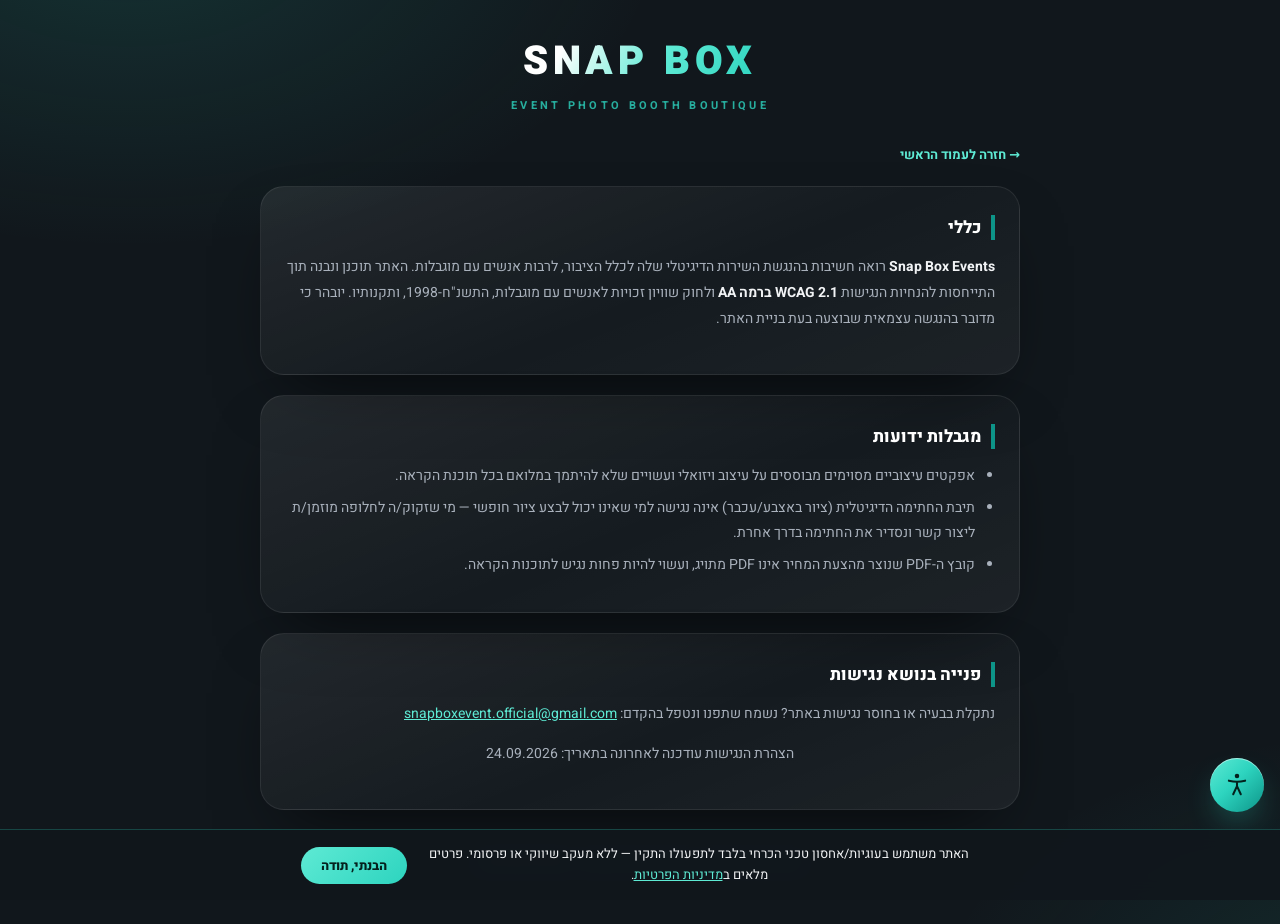
<file: accessibility.html>
<!DOCTYPE html>
<html lang="he" dir="rtl">
<head>
<meta charset="UTF-8">
<meta name="viewport" content="width=device-width, initial-scale=1.0, viewport-fit=cover">
<title>הצהרת נגישות | Snap Box</title>
<meta name="description" content="הצהרת הנגישות של אתר Snap Box Events.">
<link rel="icon" href="data:image/svg+xml,%3Csvg xmlns='http://www.w3.org/2000/svg' viewBox='0 0 100 100'%3E%3Crect width='100' height='100' rx='22' fill='%23070809'/%3E%3Ccircle cx='50' cy='50' r='24' fill='none' stroke='%232DD4BF' stroke-width='8'/%3E%3C/svg%3E">
<link href="https://fonts.googleapis.com/css2?family=Heebo:wght@400;500;700;800;900&display=swap" rel="stylesheet">
<link rel="stylesheet" href="legal.css">
</head>
<body>
<div class="wrap">
  <a class="brand" href="index.html"><h1>Snap Box</h1></a>
  <p class="sub">Event Photo Booth Boutique</p>
  <a class="back" href="index.html">→ חזרה לעמוד הראשי</a>

  <div class="card">
    <h2>כללי</h2>
    <p><strong>Snap Box Events</strong> רואה חשיבות בהנגשת השירות הדיגיטלי שלה לכלל הציבור, לרבות אנשים עם מוגבלות. האתר תוכנן ונבנה תוך התייחסות להנחיות הנגישות <strong>WCAG 2.1 ברמה AA</strong> ולחוק שוויון זכויות לאנשים עם מוגבלות, התשנ"ח-1998, ותקנותיו. יובהר כי מדובר בהנגשה עצמאית שבוצעה בעת בניית האתר.</p>
  </div>


  <div class="card">
    <h2>מגבלות ידועות</h2>
    <ul>
      <li>אפקטים עיצוביים מסוימים מבוססים על עיצוב ויזואלי ועשויים שלא להיתמך במלואם בכל תוכנת הקראה.</li>
      <li>תיבת החתימה הדיגיטלית (ציור באצבע/עכבר) אינה נגישה למי שאינו יכול לבצע ציור חופשי — מי שזקוק/ה לחלופה מוזמן/ת ליצור קשר ונסדיר את החתימה בדרך אחרת.</li>
      <li>קובץ ה-PDF שנוצר מהצעת המחיר אינו PDF מתויג, ועשוי להיות פחות נגיש לתוכנות הקראה.</li>
    </ul>
  </div>

  <div class="card">
    <h2>פנייה בנושא נגישות</h2>
    <p>נתקלת בבעיה או בחוסר נגישות באתר? נשמח שתפנו ונטפל בהקדם: <a href="mailto:snapboxevent.official@gmail.com">snapboxevent.official@gmail.com</a></p>
    <p class="updated">הצהרת הנגישות עודכנה לאחרונה בתאריך: 24.09.2026</p>
  </div>

  <footer>
    <a href="terms.html">תקנון ותנאי שימוש</a> · <a href="privacy.html">מדיניות פרטיות ועוגיות</a> · <a href="index.html">Snap Box Events</a>
  </footer>
</div>
<script>
  // אם הגענו לכאן מהצעת מחיר של לקוח (יש ?q= בכתובת) — "חזרה" תחזיר בדיוק לאותה הצעה,
  // ולא לעמוד הראשי (שאחרי הוספת שער הכניסה למנהל, יבקש כעת התחברות עם גוגל).
  (function(){
    var q = new URLSearchParams(location.search).get('q');
    if (!q) return;
    var url = 'index.html?q=' + encodeURIComponent(q);
    document.querySelectorAll('a.back, a.brand').forEach(function(a){ a.href = url; });
    var back = document.querySelector('a.back');
    if (back) back.textContent = '→ חזרה להצעת המחיר שלך';
  })();
</script>
<script src="cookie-consent.js"></script>
<script src="a11y.js"></script>
</body>
</html>
</file>
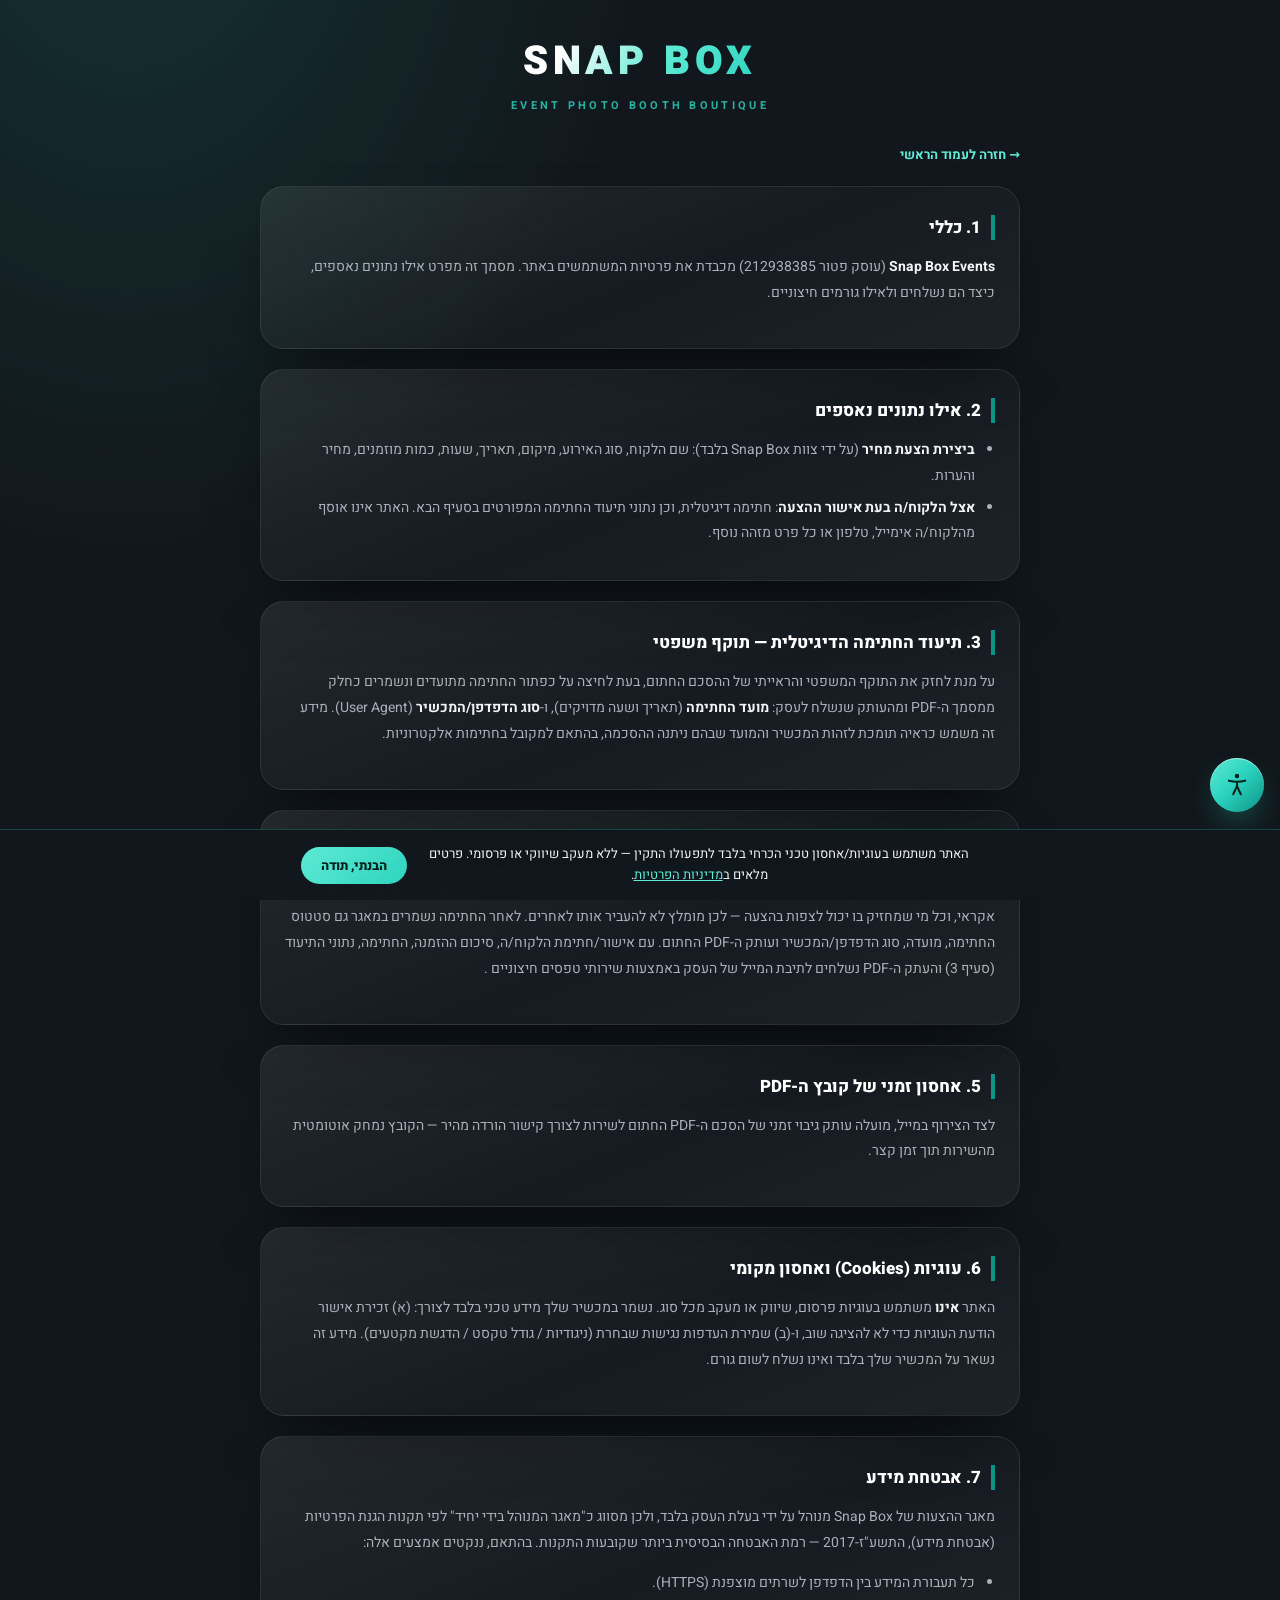
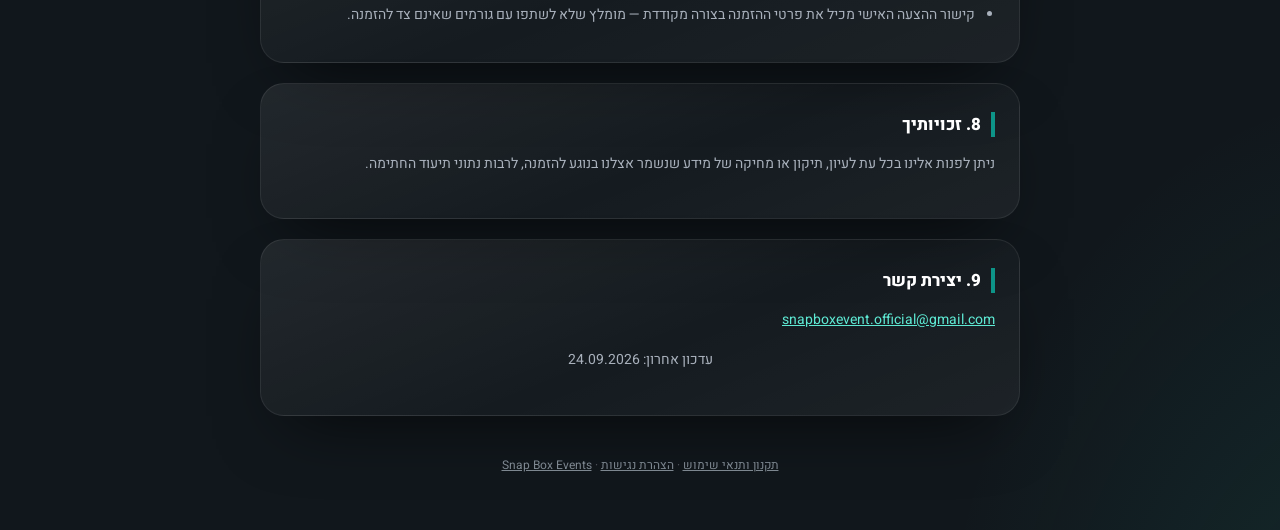
<file: privacy.html>
<!DOCTYPE html>
<html lang="he" dir="rtl">
<head>
<meta charset="UTF-8">
<meta name="viewport" content="width=device-width, initial-scale=1.0, viewport-fit=cover">
<title>מדיניות פרטיות ועוגיות | Snap Box</title>
<meta name="description" content="מדיניות הפרטיות והעוגיות של Snap Box Events — אילו נתונים נאספים וכיצד הם מטופלים.">
<link rel="icon" href="data:image/svg+xml,%3Csvg xmlns='http://www.w3.org/2000/svg' viewBox='0 0 100 100'%3E%3Crect width='100' height='100' rx='22' fill='%23070809'/%3E%3Ccircle cx='50' cy='50' r='24' fill='none' stroke='%232DD4BF' stroke-width='8'/%3E%3C/svg%3E">
<link href="https://fonts.googleapis.com/css2?family=Heebo:wght@400;500;700;800;900&display=swap" rel="stylesheet">
<link rel="stylesheet" href="legal.css">
</head>
<body>
<div class="wrap">
  <a class="brand" href="index.html"><h1>Snap Box</h1></a>
  <p class="sub">Event Photo Booth Boutique</p>
  <a class="back" href="index.html">→ חזרה לעמוד הראשי</a>

  <div class="card">
    <h2>1. כללי</h2>
    <p><strong>Snap Box Events</strong> (עוסק פטור 212938385) מכבדת את פרטיות המשתמשים באתר. מסמך זה מפרט אילו נתונים נאספים, כיצד הם נשלחים ולאילו גורמים חיצוניים.</p>
  </div>

  <div class="card">
    <h2>2. אילו נתונים נאספים</h2>
    <ul>
      <li><strong>ביצירת הצעת מחיר</strong> (על ידי צוות Snap Box בלבד): שם הלקוח, סוג האירוע, מיקום, תאריך, שעות, כמות מוזמנים, מחיר והערות.</li>
      <li><strong>אצל הלקוח/ה בעת אישור ההצעה</strong>: חתימה דיגיטלית, וכן נתוני תיעוד החתימה המפורטים בסעיף הבא. האתר אינו אוסף מהלקוח/ה אימייל, טלפון או כל פרט מזהה נוסף.</li>
    </ul>
  </div>

  <div class="card">
    <h2>3. תיעוד החתימה הדיגיטלית — תוקף משפטי</h2>
    <p>על מנת לחזק את התוקף המשפטי והראייתי של ההסכם החתום, בעת לחיצה על כפתור החתימה מתועדים ונשמרים כחלק ממסמך ה-PDF ומהעותק שנשלח לעסק: <strong>מועד החתימה</strong> (תאריך ושעה מדויקים), ו-<strong>סוג הדפדפן/המכשיר</strong> (User Agent). מידע זה משמש כראיה תומכת לזהות המכשיר והמועד שבהם ניתנה ההסכמה, בהתאם למקובל בחתימות אלקטרוניות.</p>
  </div>

  <div class="card">
    <h2>4. כיצד המידע מועבר</h2>
    <p>פרטי ההצעה נשמרים במאגר נתונים מאובטח בענן, כדי שהקישור האישי שנשלח אליכם יוכל להציג אותם. הקישור כולל מזהה אקראי, וכל מי שמחזיק בו יכול לצפות בהצעה — לכן מומלץ לא להעביר אותו לאחרים. לאחר החתימה נשמרים במאגר גם סטטוס החתימה, מועדה, סוג הדפדפן/המכשיר ועותק ה-PDF החתום. עם אישור/חתימת הלקוח/ה, סיכום ההזמנה, החתימה, נתוני התיעוד (סעיף 3) והעתק ה-PDF נשלחים לתיבת המייל של העסק באמצעות שירותי טפסים חיצוניים .</p>
  </div>


  <div class="card">
    <h2>5. אחסון זמני של קובץ ה-PDF</h2>
    <p>לצד הצירוף במייל, מועלה עותק גיבוי זמני של הסכם ה-PDF החתום לשירות לצורך קישור הורדה מהיר — הקובץ נמחק אוטומטית מהשירות תוך זמן קצר.</p>
  </div>


  <div class="card">
    <h2>6. עוגיות (Cookies) ואחסון מקומי</h2>
    <p>האתר <strong>אינו</strong> משתמש בעוגיות פרסום, שיווק או מעקב מכל סוג. נשמר במכשיר שלך מידע טכני בלבד לצורך: (א) זכירת אישור הודעת העוגיות כדי לא להציגה שוב, ו-(ב) שמירת העדפות נגישות שבחרת (ניגודיות / גודל טקסט / הדגשת מקטעים). מידע זה נשאר על המכשיר שלך בלבד ואינו נשלח לשום גורם.</p>
  </div>

  <div class="card">
    <h2>7. אבטחת מידע</h2>
    <p>מאגר ההצעות של Snap Box מנוהל על ידי בעלת העסק בלבד, ולכן מסווג כ"מאגר המנוהל בידי יחיד" לפי תקנות הגנת הפרטיות (אבטחת מידע), התשע"ז-2017 — רמת האבטחה הבסיסית ביותר שקובעות התקנות. בהתאם, ננקטים אמצעים אלה:</p>
    <ul>
      <li>כל תעבורת המידע בין הדפדפן לשרתים מוצפנת (HTTPS).</li>
      <li>קישור ההצעה האישי מכיל את פרטי ההזמנה בצורה מקודדת — מומלץ שלא לשתפו עם גורמים שאינם צד להזמנה.</li>
    </ul>
  </div>

  <div class="card">
    <h2>8. זכויותיך</h2>
    <p>ניתן לפנות אלינו בכל עת לעיון, תיקון או מחיקה של מידע שנשמר אצלנו בנוגע להזמנה, לרבות נתוני תיעוד החתימה.</p>
  </div>

  <div class="card">
    <h2>9. יצירת קשר</h2>
    <p><a href="mailto:snapboxevent.official@gmail.com">snapboxevent.official@gmail.com</a></p>
    <p class="updated">עדכון אחרון: 24.09.2026</p>
  </div>

  <footer>
    <a href="terms.html">תקנון ותנאי שימוש</a> · <a href="accessibility.html">הצהרת נגישות</a> · <a href="index.html">Snap Box Events</a>
  </footer>
</div>
<script>
  // אם הגענו לכאן מהצעת מחיר של לקוח (יש ?q= בכתובת) — "חזרה" תחזיר בדיוק לאותה הצעה,
  // ולא לעמוד הראשי (שאחרי הוספת שער הכניסה למנהל, יבקש כעת התחברות עם גוגל).
  (function(){
    var q = new URLSearchParams(location.search).get('q');
    if (!q) return;
    var url = 'index.html?q=' + encodeURIComponent(q);
    document.querySelectorAll('a.back, a.brand').forEach(function(a){ a.href = url; });
    var back = document.querySelector('a.back');
    if (back) back.textContent = '→ חזרה להצעת המחיר שלך';
  })();
</script>
<script src="cookie-consent.js"></script>
<script src="a11y.js"></script>
</body>
</html>
</file>
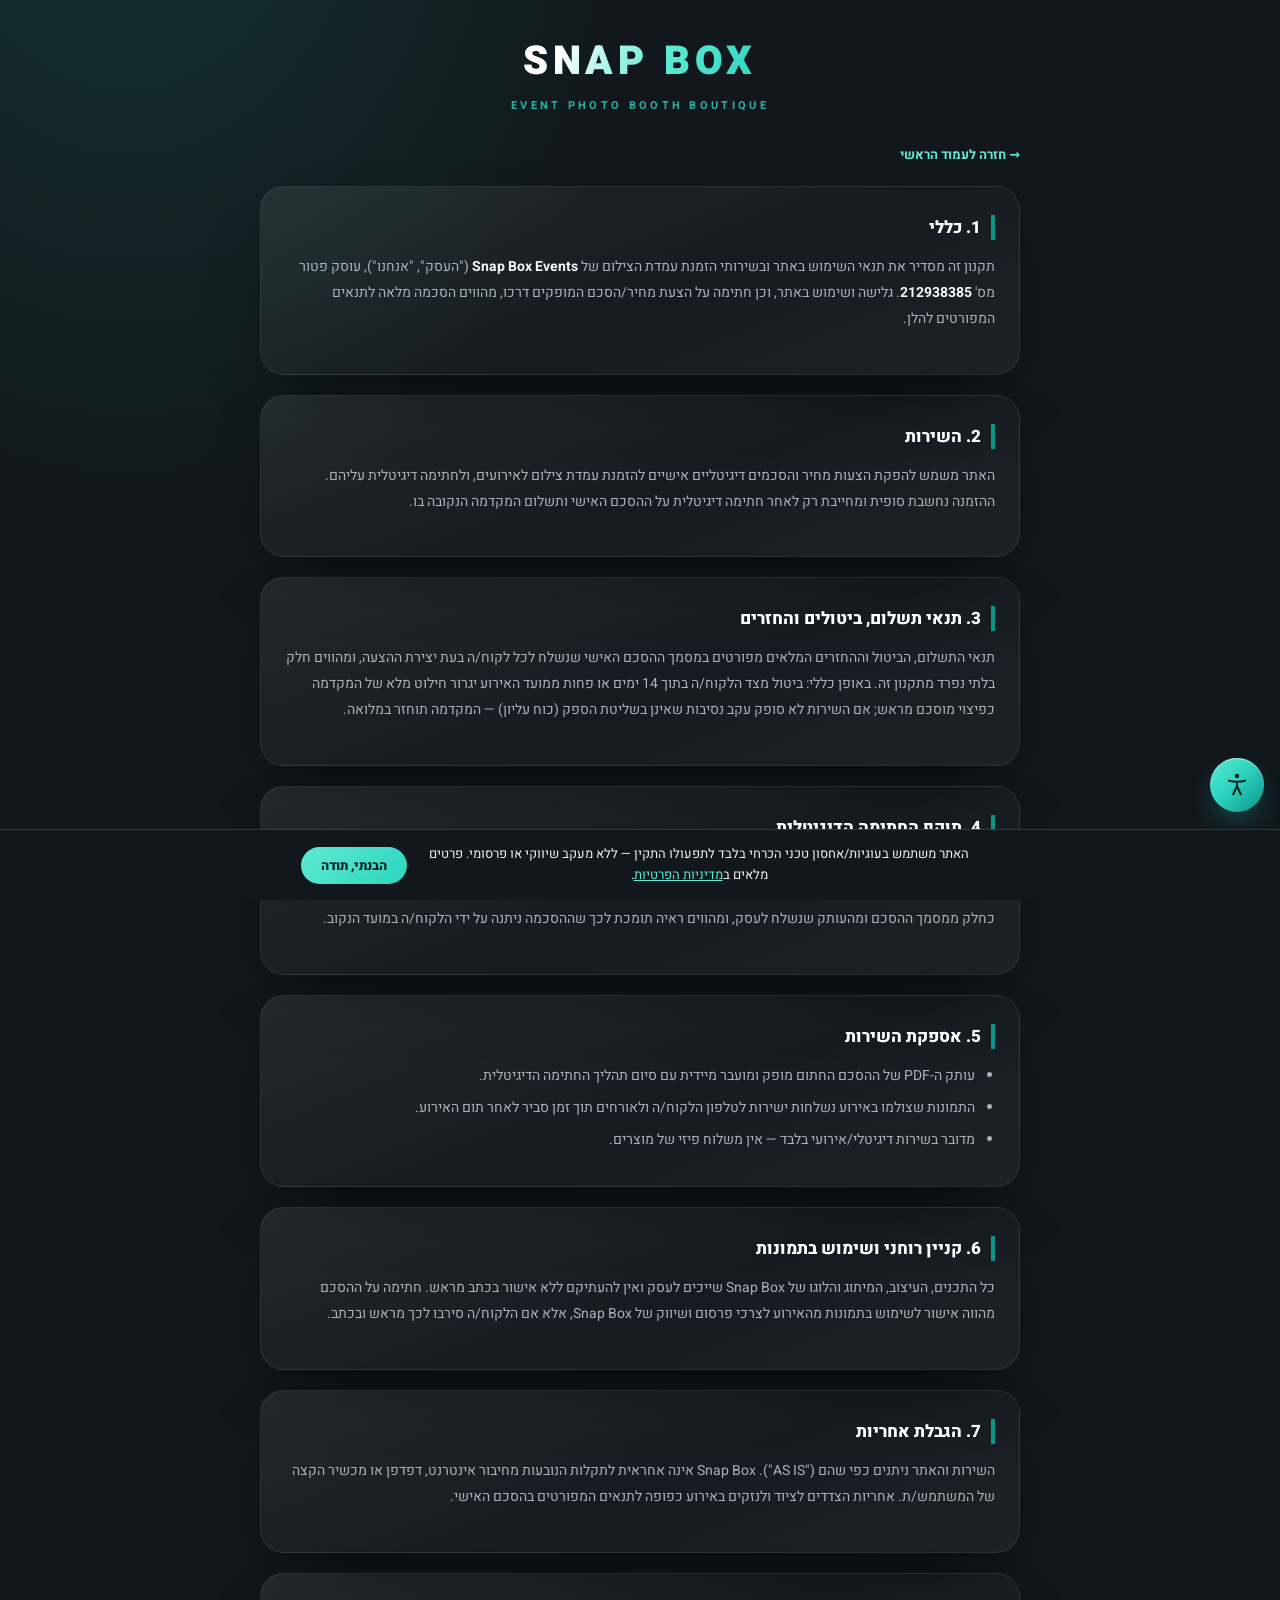
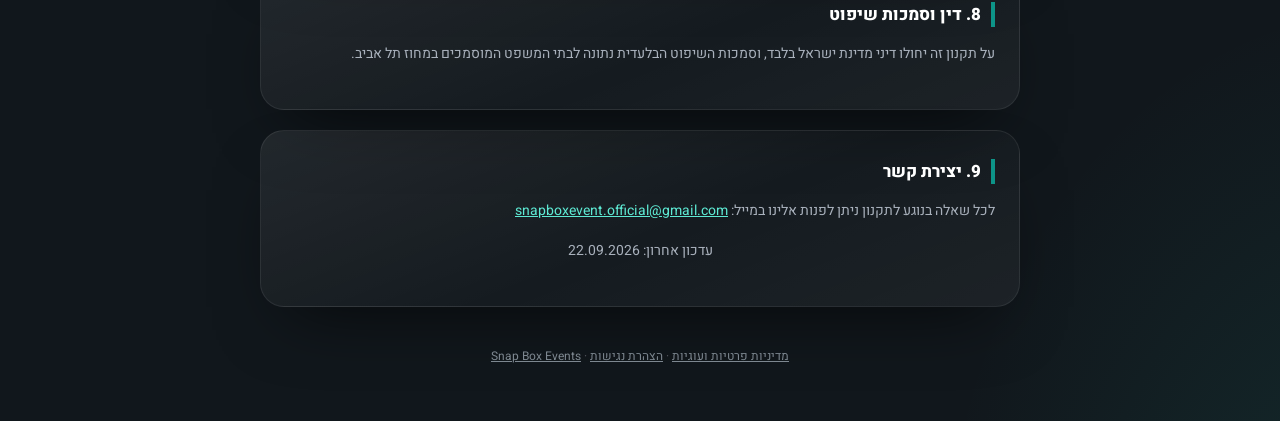
<file: terms.html>
<!DOCTYPE html>
<html lang="he" dir="rtl">
<head>
<meta charset="UTF-8">
<meta name="viewport" content="width=device-width, initial-scale=1.0, viewport-fit=cover">
<title>תקנון ותנאי שימוש | Snap Box</title>
<meta name="description" content="תקנון ותנאי השימוש באתר ובשירותי Snap Box Events.">
<link rel="icon" href="data:image/svg+xml,%3Csvg xmlns='http://www.w3.org/2000/svg' viewBox='0 0 100 100'%3E%3Crect width='100' height='100' rx='22' fill='%23070809'/%3E%3Ccircle cx='50' cy='50' r='24' fill='none' stroke='%232DD4BF' stroke-width='8'/%3E%3C/svg%3E">
<link href="https://fonts.googleapis.com/css2?family=Heebo:wght@400;500;700;800;900&display=swap" rel="stylesheet">
<link rel="stylesheet" href="legal.css">
</head>
<body>
<div class="wrap">
  <a class="brand" href="index.html"><h1>Snap Box</h1></a>
  <p class="sub">Event Photo Booth Boutique</p>
  <a class="back" href="index.html">→ חזרה לעמוד הראשי</a>

  <div class="card">
    <h2>1. כללי</h2>
    <p>תקנון זה מסדיר את תנאי השימוש באתר ובשירותי הזמנת עמדת הצילום של <strong>Snap Box Events</strong> ("העסק", "אנחנו"), עוסק פטור מס' <strong>212938385</strong>. גלישה ושימוש באתר, וכן חתימה על הצעת מחיר/הסכם המופקים דרכו, מהווים הסכמה מלאה לתנאים המפורטים להלן.</p>
  </div>

  <div class="card">
    <h2>2. השירות</h2>
    <p>האתר משמש להפקת הצעות מחיר והסכמים דיגיטליים אישיים להזמנת עמדת צילום לאירועים, ולחתימה דיגיטלית עליהם. ההזמנה נחשבת סופית ומחייבת רק לאחר חתימה דיגיטלית על ההסכם האישי ותשלום המקדמה הנקובה בו.</p>
  </div>

  <div class="card">
    <h2>3. תנאי תשלום, ביטולים והחזרים</h2>
    <p>תנאי התשלום, הביטול וההחזרים המלאים מפורטים במסמך ההסכם האישי שנשלח לכל לקוח/ה בעת יצירת ההצעה, ומהווים חלק בלתי נפרד מתקנון זה. באופן כללי: ביטול מצד הלקוח/ה בתוך 14 ימים או פחות ממועד האירוע יגרור חילוט מלא של המקדמה כפיצוי מוסכם מראש; אם השירות לא סופק עקב נסיבות שאינן בשליטת הספק (כוח עליון) — המקדמה תוחזר במלואה.</p>
  </div>

  <div class="card">
    <h2>4. תוקף החתימה הדיגיטלית</h2>
    <p>החתימה הדיגיטלית הניתנת דרך האתר מהווה חתימה אלקטרונית מחייבת בהתאם לדין החל בישראל. לחיזוק תוקפה הראייתי, בעת החתימה מתועדים תאריך ושעה מדויקים וסוג הדפדפן של המכשיר החותם, כמפורט ב<a href="privacy.html">מדיניות הפרטיות</a>. פרטים אלה נשמרים כחלק ממסמך ההסכם ומהעותק שנשלח לעסק, ומהווים ראיה תומכת לכך שההסכמה ניתנה על ידי הלקוח/ה במועד הנקוב.</p>
  </div>

  <div class="card">
    <h2>5. אספקת השירות</h2>
    <ul>
      <li>עותק ה-PDF של ההסכם החתום מופק ומועבר מיידית עם סיום תהליך החתימה הדיגיטלית.</li>
      <li>התמונות שצולמו באירוע נשלחות ישירות לטלפון הלקוח/ה ולאורחים תוך זמן סביר לאחר תום האירוע.</li>
      <li>מדובר בשירות דיגיטלי/אירועי בלבד — אין משלוח פיזי של מוצרים.</li>
    </ul>
  </div>

  <div class="card">
    <h2>6. קניין רוחני ושימוש בתמונות</h2>
    <p>כל התכנים, העיצוב, המיתוג והלוגו של Snap Box שייכים לעסק ואין להעתיקם ללא אישור בכתב מראש. חתימה על ההסכם מהווה אישור לשימוש בתמונות מהאירוע לצרכי פרסום ושיווק של Snap Box, אלא אם הלקוח/ה סירבו לכך מראש ובכתב.</p>
  </div>

  <div class="card">
    <h2>7. הגבלת אחריות</h2>
    <p>השירות והאתר ניתנים כפי שהם ("AS IS"). Snap Box אינה אחראית לתקלות הנובעות מחיבור אינטרנט, דפדפן או מכשיר הקצה של המשתמש/ת. אחריות הצדדים לציוד ולנזקים באירוע כפופה לתנאים המפורטים בהסכם האישי.</p>
  </div>

  <div class="card">
    <h2>8. דין וסמכות שיפוט</h2>
    <p>על תקנון זה יחולו דיני מדינת ישראל בלבד, וסמכות השיפוט הבלעדית נתונה לבתי המשפט המוסמכים במחוז תל אביב.</p>
  </div>

  <div class="card">
    <h2>9. יצירת קשר</h2>
    <p>לכל שאלה בנוגע לתקנון ניתן לפנות אלינו במייל: <a href="mailto:snapboxevent.official@gmail.com">snapboxevent.official@gmail.com</a></p>
    <p class="updated">עדכון אחרון: 22.09.2026</p>
  </div>

  <footer>
    <a href="privacy.html">מדיניות פרטיות ועוגיות</a> · <a href="accessibility.html">הצהרת נגישות</a> · <a href="index.html">Snap Box Events</a>
  </footer>
</div>
<script>
  // אם הגענו לכאן מהצעת מחיר של לקוח (יש ?q= בכתובת) — "חזרה" תחזיר בדיוק לאותה הצעה,
  // ולא לעמוד הראשי (שאחרי הוספת שער הכניסה למנהל, יבקש כעת התחברות עם גוגל).
  (function(){
    var q = new URLSearchParams(location.search).get('q');
    if (!q) return;
    var url = 'index.html?q=' + encodeURIComponent(q);
    document.querySelectorAll('a.back, a.brand').forEach(function(a){ a.href = url; });
    var back = document.querySelector('a.back');
    if (back) back.textContent = '→ חזרה להצעת המחיר שלך';
  })();
</script>
<script src="cookie-consent.js"></script>
<script src="a11y.js"></script>
</body>
</html>
</file>
<file: legal.css>
:root{
  --bg:#11171c;
  --turq:#2DD4BF; --turq-br:#5EEAD4; --turq-dp:#0D9488;
  --glow:rgba(45,212,191,.30);
  --txt:#F1F3F5; --txt-dim:#A9B1BC; --txt-faint:#6E7681;
}
*{ -webkit-tap-highlight-color:transparent; box-sizing:border-box; }
html,body{ background:var(--bg); }
body{
  font-family:'Heebo',system-ui,sans-serif; color:var(--txt);
  min-height:100dvh; margin:0;
  padding:32px 16px 56px;
  background:
    radial-gradient(72% 60% at 10% -8%, rgba(45,212,191,.14), transparent 58%),
    radial-gradient(64% 56% at 108% 110%, rgba(45,212,191,.11), transparent 55%),
    #11171c;
}
.wrap{ max-width:760px; margin:0 auto; }
.brand{ display:flex; align-items:center; justify-content:center; gap:10px; text-decoration:none; margin-bottom:6px; }
.brand h1{
  font-size:clamp(28px,6vw,40px); font-weight:900; letter-spacing:.12em; text-transform:uppercase;
  background:linear-gradient(118deg,#fff 18%,var(--turq-br) 58%,var(--turq) 100%);
  -webkit-background-clip:text; background-clip:text; -webkit-text-fill-color:transparent;
  margin:0;
}
.sub{ text-align:center; font-size:11px; letter-spacing:.3em; text-transform:uppercase; color:rgba(45,212,191,.8); font-weight:700; margin:0 0 28px; }
.card{
  border-radius:24px; padding:28px 24px; margin-bottom:20px;
  background:linear-gradient(158deg, rgba(255,255,255,.08) 0%, rgba(255,255,255,.02) 55%, rgba(255,255,255,.05) 100%);
  border:1px solid rgba(255,255,255,.08);
  box-shadow:0 30px 70px -30px rgba(0,0,0,.7);
}
.card h2{ font-size:17px; font-weight:800; color:#fff; border-right:4px solid var(--turq-dp); padding-right:10px; margin:0 0 14px; }
.card p, .card li{ font-size:14px; line-height:1.85; color:var(--txt-dim); }
.card p+p, .card p+ul, .card ul+p{ margin-top:10px; }
.card ul{ padding-right:20px; margin:0; }
.card li{ margin-bottom:6px; }
.card strong{ color:var(--txt); }
.card a{ color:var(--turq-br); text-decoration:underline; }
.back{
  display:inline-flex; align-items:center; gap:6px; color:var(--turq-br); text-decoration:none;
  font-size:13px; font-weight:700; margin-bottom:22px;
}
.back:hover{ text-decoration:underline; }
.updated{ font-size:11.5px; color:var(--txt-faint); text-align:center; margin-top:6px; }
footer{ text-align:center; padding-top:20px; color:#565B63; font-size:12px; }
footer a{ color:#7d8790; text-decoration:underline; }
</file>
